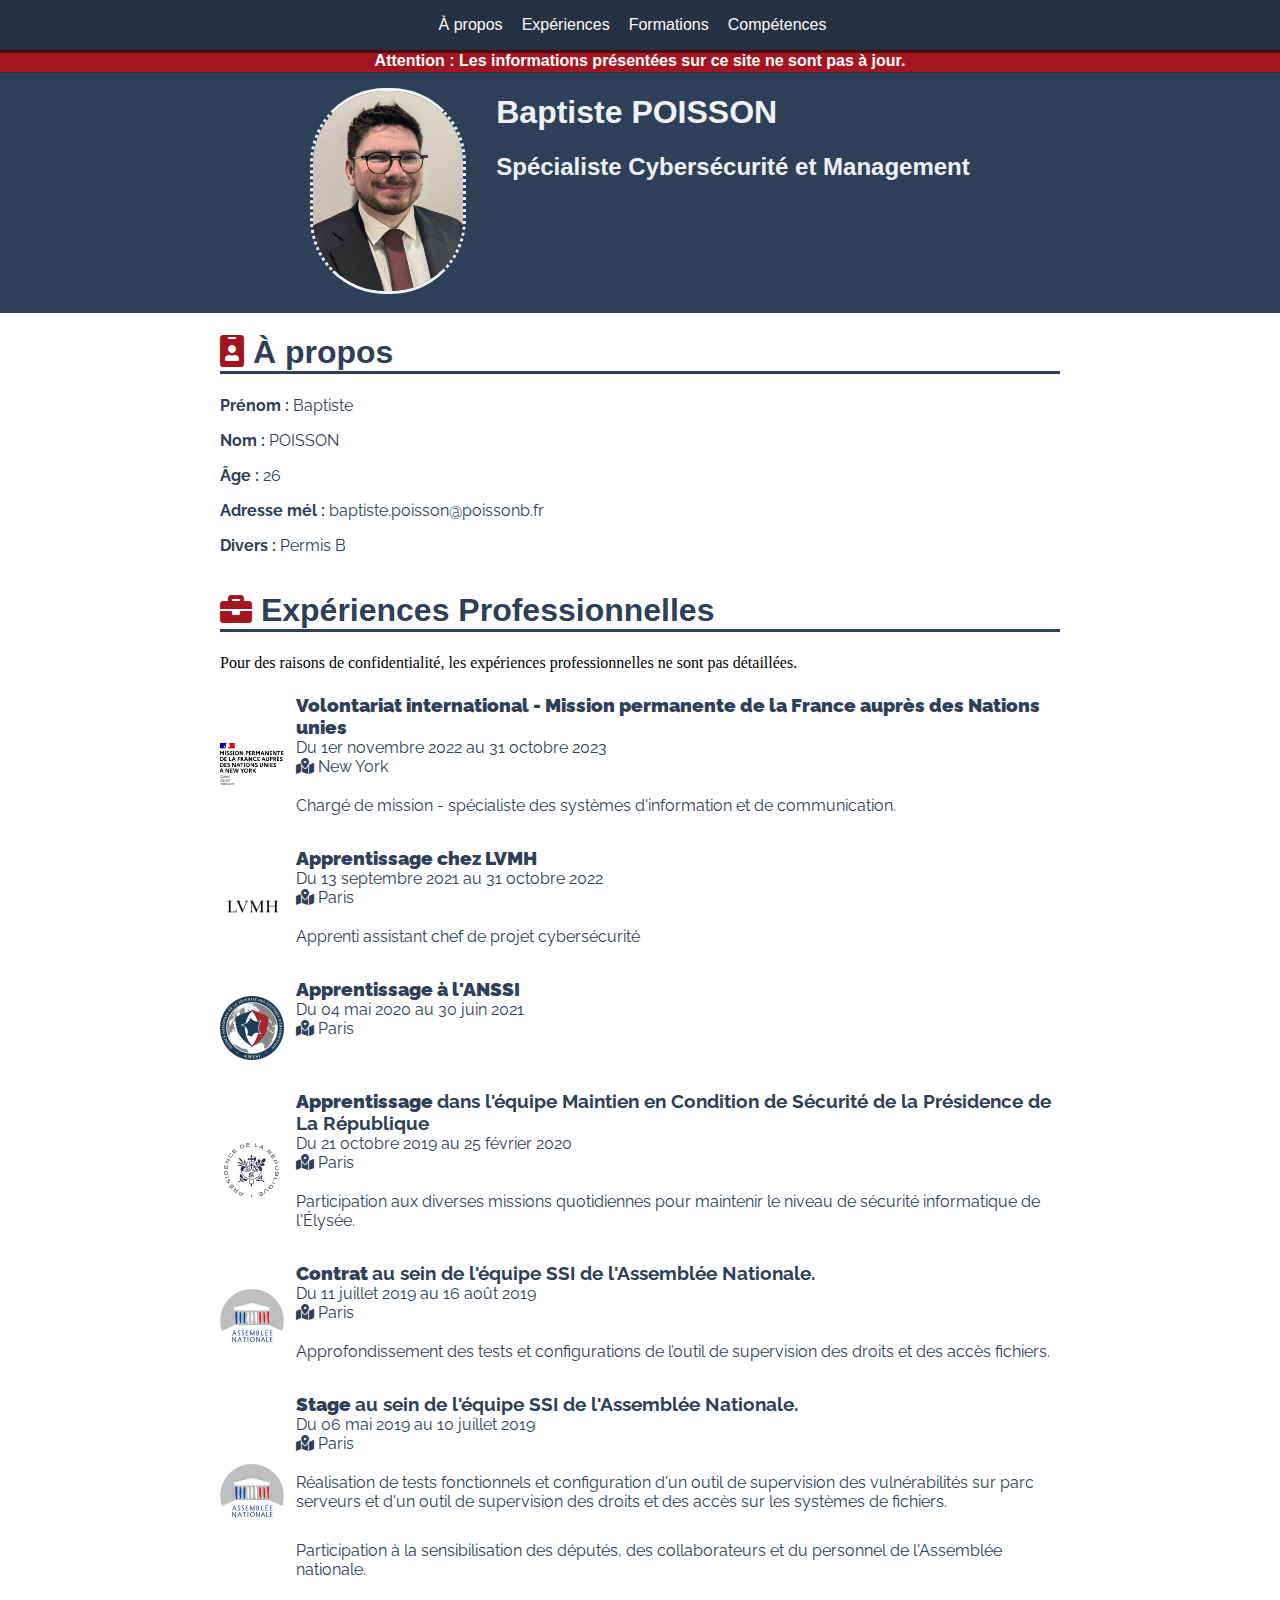
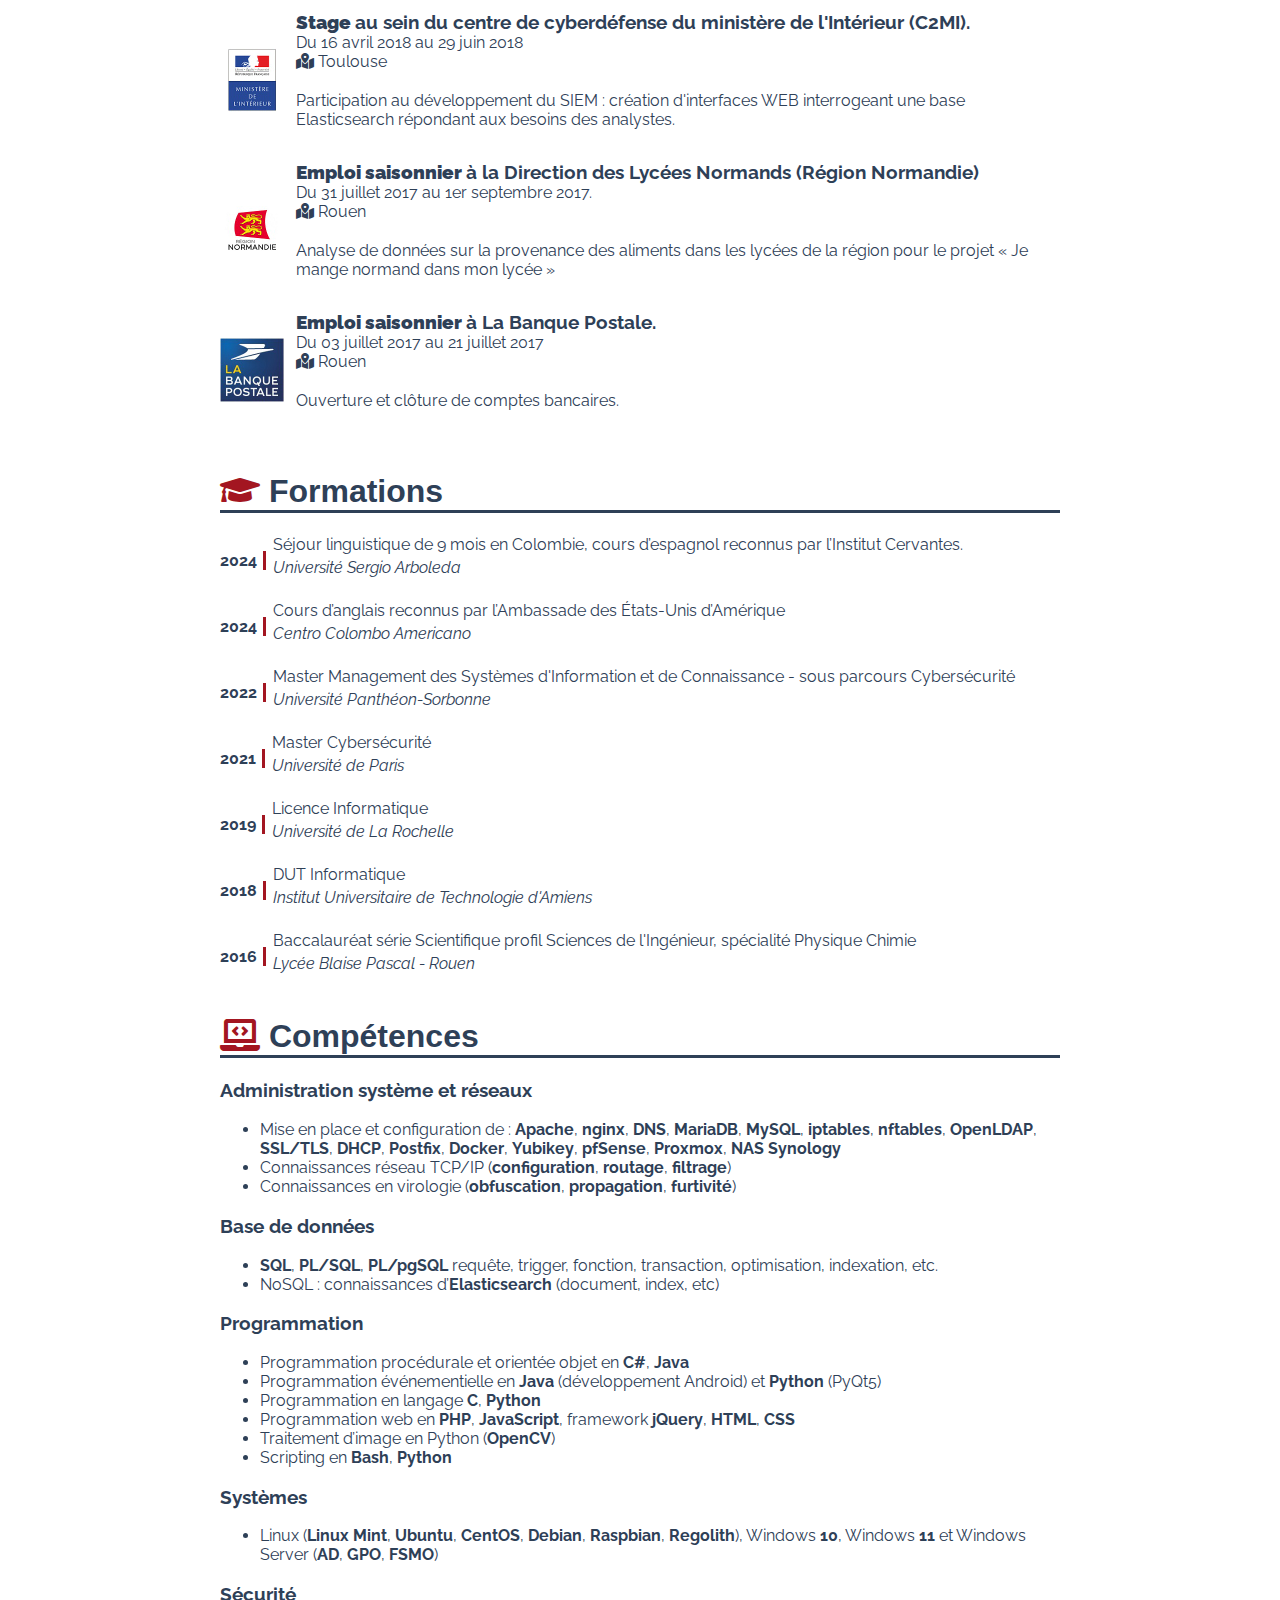
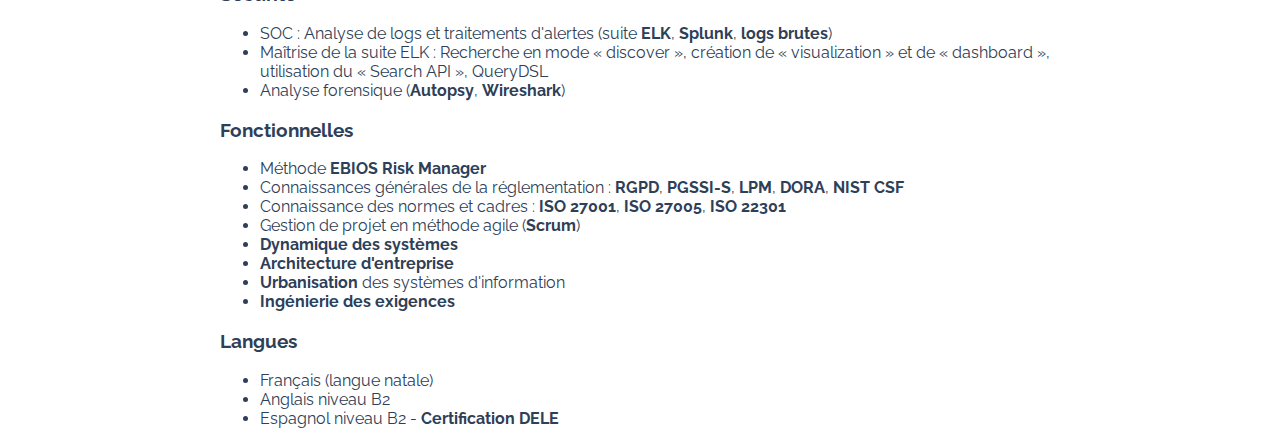
<file: index.html>
<!DOCTYPE html>
<html lang="fr">

<head>
    <meta charset="UTF-8">
    <meta name="description" content="Baptiste POISSON - CV professionnel.">
    <meta name="keywords" content="Baptiste POISSON, CV, cybersécurité, expériences, compétences, formations">
    <meta name="author" content="Baptiste POISSON">
    <meta name="viewport" content="width=device-width, initial-scale=1.0">

    <!-- CSS -->
    <link rel="stylesheet" href="css/fontawesome.min.css">
    <link rel="stylesheet" href="css/solid.min.css">
    <link rel="stylesheet" href="css/main.css">

    <!-- CSS -->

    <!-- Font -->

    <link href="https://fonts.googleapis.com/css?family=Merriweather:700|Raleway&display=swap" rel="stylesheet">

    <!-- Font -->

    <title>Baptiste POISSON - CV professionnel | Compétences, Expériences, Formations</title>
</head>

<body>
    <!-- Header -->
    <header class="header">
        <nav class="header-menu">
            <a href="#propos">À propos</a>
            <a href="#experiences">Expériences</a>
            <a href="#formations">Formations</a>
            <a href="#competences">Compétences</a>
        </nav>
    </header>

    <div class="alert-message">
        Attention : Les informations présentées sur ce site ne sont pas à jour.
    </div>

    <!--Header -->

    <!-- Banner -->
    <div class="banner">
        <div class="banner-image">
            <img src="img/baptistepoisson.jpg" alt="Photo de Baptiste POISSON">
        </div>
        <div class="banner-content">
            <h1>Baptiste POISSON</h1>
            <h2>Spécialiste Cybersécurité et Management</h2>
        </div>
    </div>

    <!-- Banner-->


    <!-- Contenu -->
    <div class="content">
        <!-- A propos-->

        <article class="propos" id="propos">
            <div class="content-title">
                <h1><i class="fas fa-id-badge"></i> À propos</h1>
            </div>
            <div class="content-content">
                <p><strong>Prénom : </strong>Baptiste</p>
                <p><strong>Nom : </strong>POISSON</p>
                <p><strong>Âge : </strong>26</p>
                <p><strong>Adresse mél : </strong>baptiste.poisson@poissonb.fr</p>
                <p><strong>Divers : </strong>Permis B</p>
            </div>

        </article>

        <!-- A propos-->

        <!--Experiences Pro-->

        <article class="experiences" id="experiences">
            <div class="content-title">
                <h1> <i class="fa fa-briefcase"></i> Expériences Professionnelles</h1>
                <p class="confidentialite">Pour des raisons de confidentialité, les expériences professionnelles ne sont pas détaillées.</p>
            </div>
            <ul class="content-content">               
                <li class="experiences-list">

                    <div class="experiences-img">
                        <img class="experiences-logo" src="img/rponu.jpg" alt="MEAE">
                    </div>


                    <div class="experiences-text">
                        <h3 class="experiences-title"><strong>Volontariat international - Mission permanente de la France auprès des Nations unies</strong></h3>
                        <p class="experiences-dates">Du 1er novembre 2022 au 31 octobre 2023</p>
                        <p class="experiences-lieux"><i class="fas fa-map-marked-alt experiences-lieux"></i> New York
                        </p>
                        <p class="experiences-content">Chargé de mission - spécialiste des systèmes d'information et de communication.</p>
                    </div>
                </li>

            	<li class="experiences-list">

                    <div class="experiences-img">
                        <img class="experiences-logo" src="img/lvmh.jpg" alt="LVMH">
                    </div>


                    <div class="experiences-text">
                        <h3 class="experiences-title"><strong>Apprentissage chez LVMH</strong></h3>
                        <p class="experiences-dates">Du 13 septembre 2021 au 31 octobre 2022</p>
                        <p class="experiences-lieux"><i class="fas fa-map-marked-alt experiences-lieux"></i> Paris
                        </p>
                        <p class="experiences-content">Apprenti assistant chef de projet cybersécurité</p>
                    </div>
                </li>

            	<li class="experiences-list">

                    <div class="experiences-img">
                        <img class="experiences-logo" src="img/anssi.jpg" alt="Logo de l'ANSSI">
                    </div>


                    <div class="experiences-text">
                        <h3 class="experiences-title"><strong>Apprentissage à l'ANSSI</strong></h3>
                        <p class="experiences-dates">Du 04 mai 2020 au 30 juin 2021</p>
                        <p class="experiences-lieux"><i class="fas fa-map-marked-alt experiences-lieux"></i> Paris
                        </p>
                        <p class="experiences-content"></p>
                    </div>
                </li>

                <li class="experiences-list">

                    <div class="experiences-img">
                        <img class="experiences-logo" src="img/pr.jpg" alt="Logo de La Présidence De La République">
                    </div>


                    <div class="experiences-text">
                        <h3 class="experiences-title"><strong>Apprentissage </strong>dans l'équipe Maintien en Condition de Sécurité de
                            la
                            Présidence de La République</h3>
                        <p class="experiences-dates">Du 21 octobre 2019 au 25 février 2020</p>
                        <p class="experiences-lieux"><i class="fas fa-map-marked-alt experiences-lieux"></i> Paris
                        </p>
                        <p class="experiences-content">Participation aux diverses missions quotidiennes pour
                            maintenir
                            le niveau de sécurité informatique de l'Élysée.</p>
                    </div>
                </li>

                <li class="experiences-list">

                    <div class="experiences-img">
                        <img class="experiences-logo" src="img/an.jpg" alt="Logo de l'Assemblée Nationale">
                    </div>

                    <div class="experiences-text">
                        <h3 class="experiences-title"><strong>Contrat </strong>au sein de l'équipe SSI de
                            l'Assemblée
                            Nationale.</h3>
                        <p class="experiences-dates">Du 11 juillet 2019 au 16 août 2019</p>
                        <p class="experiences-lieux"><i class="fas fa-map-marked-alt experiences-lieux"></i> Paris
                        </p>
                        <p class="experiences-content">Approfondissement des tests et configurations de l’outil de
                            supervision des droits et des accès fichiers.</p>

                    </div>
                </li>

                <li class="experiences-list">
                    <div class="experiences-img">
                        <img class="experiences-logo" src="img/an.jpg" alt="Logo de l'Assemblée Nationale">
                    </div>

                    <div class="experiences-text">
                        <h3 class="experiences-title"><strong>Stage </strong>au sein de l'équipe SSI de l'Assemblée
                            Nationale.</h3>
                        <p class="experiences-dates">Du 06 mai 2019 au 10 juillet 2019</p>
                        <p class="experiences-lieux"><i class="fas fa-map-marked-alt experiences-lieux"></i> Paris
                        </p>
                        <p class="experiences-content">Réalisation de tests fonctionnels et configuration d'un outil
                            de
                            supervision
                            des vulnérabilités sur parc serveurs et d'un outil de supervision des droits
                            et
                            des accès sur les systèmes de fichiers.</p>
                        <p class="experiences-content">Participation à la sensibilisation des députés, des collaborateurs et du personnel de l'Assemblée nationale.</p>
                    </div>
                </li>




                <li class="experiences-list">
                    <div class="experiences-img">
                        <img class="experiences-logo" src="img/interieur.jpg" alt="Logo du Ministère de l'Intérieur">
                    </div>
                    <div class="experiences-text">
                        <h3 class="experiences-title"><strong>Stage </strong>au sein du centre de cyberdéfense du
                            ministère de l'Intérieur (C2MI).</h3>
                        <p class="experiences-dates">Du 16 avril 2018 au 29 juin 2018</p>
                        <p class="experiences-lieux"><i class="fas fa-map-marked-alt experiences-lieux"></i>
                            Toulouse
                        </p>
                        <p class="experiences-content">Participation au développement du SIEM : création
                            d'interfaces
                            WEB interrogeant une base Elasticsearch répondant aux besoins des analystes.</p>

                    </div>
                </li>

                <li class="experiences-list">
                    <div class="experiences-img">
                        <img class="experiences-logo" src="img/region-normandie.jpg" alt="Logo de la Région Normandie">
                    </div>
                    <div class="experiences-text">
                        <h3 class="experiences-title"><strong>Emploi saisonnier </strong>à la Direction des Lycées
                            Normands (Région Normandie)</h3>
                        <p class="experiences-dates">Du 31 juillet 2017 au 1er septembre 2017.</p>
                        <p class="experiences-lieux"><i class="fas fa-map-marked-alt experiences-lieux"></i> Rouen
                        </p>
                        <p class="experiences-content">Analyse de données sur la provenance des aliments dans les
                            lycées
                            de la région pour le projet &laquo; Je mange normand dans mon lycée &raquo;</p>
                    </div>

                </li>


                <li class="experiences-list">
                    <div class="experiences-img">
                        <img class="experiences-logo" src="img/lbp.jpg" alt="Logo de La Banque Postale">
                    </div>
                    <div class="experiences-text">
                        <h3 class="experiences-title"><strong>Emploi saisonnier </strong>à La Banque Postale.</h3>
                        <p class="experiences-dates">Du 03 juillet 2017 au 21 juillet 2017</p>
                        <p class="experiences-lieux"><i class="fas fa-map-marked-alt experiences-lieux"></i> Rouen
                        </p>
                        <p class="experiences-content">Ouverture et clôture de comptes bancaires.</p>
                    </div>

                </li>
            </ul>
        </article>


        <!--Experiences Pro-->

        <!-- Formations -->

        <article class="formations" id="formations">
            <div class="content-title">
                <h1> <i class="fas fa-graduation-cap"></i> Formations</h1>
            </div>
            <div class="content-content">
            	<p class="flex-left formations-annees"><strong>2024</strong></p>
                <p class="flex-right formations-diplome">Séjour linguistique de 9 mois en Colombie, cours d’espagnol reconnus par l’Institut Cervantes.</p>
                <p class="flex-right formations-lieux">Université Sergio Arboleda</p>

                <p class="flex-left formations-annees"><strong>2024</strong></p>
                <p class="flex-right formations-diplome">Cours d’anglais reconnus par l’Ambassade des États-Unis d’Amérique</p>
                <p class="flex-right formations-lieux">Centro Colombo Americano</p>
                
            	<p class="flex-left formations-annees"><strong>2022</strong></p>
                <p class="flex-right formations-diplome">Master Management des Systèmes d'Information et de Connaissance - sous parcours Cybersécurité </p>
                <p class="flex-right formations-lieux">Université Panthéon-Sorbonne</p>

                <p class="flex-left formations-annees"><strong>2021</strong></p>
                <p class="flex-right formations-diplome">Master Cybersécurité</p>
                <p class="flex-right formations-lieux">Université de Paris</p>

                <p class="flex-left formations-annees"><strong>2019</strong></p>
                <p class="flex-right formations-diplome">Licence Informatique</p>
                <p class="flex-right formations-lieux">Université de La Rochelle</p>

                <p class="flex-left formations-annees"><strong>2018</strong></p>
                <p class="flex-right formations-diplome">DUT Informatique</p>
                <p class="flex-right formations-lieux">Institut Universitaire de Technologie d'Amiens</p>

                <p class="flex-left formations-annees"><strong>2016</strong></p>
                <p class="flex-right formations-diplome">Baccalauréat série Scientifique profil Sciences de
                    l'Ingénieur,
                    spécialité Physique Chimie</p>
                <p class="flex-right formations-lieux">Lycée Blaise Pascal - Rouen</p>
            </div>
        </article>
        <!-- Formations -->

        <!-- Compétences -->
        <article class="competences" id="competences">
            <div class="content-title">
                <h1> <i class="fas fa-laptop-code"></i> Compétences</h1>
            </div>
            <div class="content-content">

                <h3 class="competences-title">Administration système et réseaux</h3>
                <ul>
                    <li>Mise en place et configuration de : <b>Apache</b>, <b>nginx</b>, <b>DNS</b>, <b>MariaDB</b>, <b>MySQL</b>, <b>iptables</b>, <b>nftables</b>, <b>OpenLDAP</b>, <b>SSL/TLS</b>,
                        <b>DHCP</b>, <b>Postfix</b>, <b>Docker</b>, <b>Yubikey</b>, <b>pfSense</b>, <b>Proxmox</b>, <b>NAS Synology</b></li>
                    <li>Connaissances réseau TCP/IP (<b>configuration</b>, <b>routage</b>, <b>filtrage</b>) </li>
                    <li>Connaissances en virologie (<b>obfuscation</b>, <b>propagation</b>, <b>furtivité</b>) </li>
                </ul>

                <h3 class="competences-title">Base de données</h3>
                <ul>
                    <li><b>SQL</b>, <b>PL/SQL</b>, <b>PL/pgSQL</b> requête, trigger, fonction, transaction, optimisation, indexation,
                        etc.</li>
                    <li>NoSQL : connaissances d’<b>Elasticsearch</b> (document, index, etc) </li>
                </ul>

                <h3 class="competences-title">Programmation</h3>
                <ul>
                    <li>Programmation procédurale et orientée objet en <b>C#</b>, <b>Java</b></li>
                    <li>Programmation événementielle en <b>Java</b> (développement Android) et <b>Python</b> (PyQt5)</li>
                    <li>Programmation en langage <b>C</b>, <b>Python</b></li>
                    <li>Programmation web en <b>PHP</b>, <b>JavaScript</b>, framework <b>jQuery</b>, <b>HTML</b>, <b>CSS</b></li>
                    <li>Traitement d’image en Python (<b>OpenCV</b>)</li>
                    <li>Scripting en <b>Bash</b>, <b>Python</b></li>
                </ul>

                <h3 class="competences-title">Systèmes</h3>
                <ul>
                    <li>Linux (<b>Linux Mint</b>, <b>Ubuntu</b>, <b>CentOS</b>, <b>Debian</b>, <b>Raspbian</b>, <b>Regolith</b>), Windows <b>10</b>, Windows <b>11</b> et Windows Server (<b>AD</b>, <b>GPO</b>, <b>FSMO</b>)</li>
                </ul>

                <h3 class="competences-title">Sécurité</h3>
                <ul>
                	<li>SOC : Analyse de logs et traitements d'alertes (suite <b>ELK</b>, <b>Splunk</b>, <b>logs brutes</b>)</li>
                	<li>Maîtrise de la suite ELK : Recherche en mode &#xAB; discover &#xBB;, création de &#xAB; visualization &#xBB; et de &#xAB; dashboard &#xBB;, utilisation du &#xAB; Search API &#xBB;, QueryDSL</li>
                	<li>Analyse forensique (<b>Autopsy</b>, <b>Wireshark</b>)</li>
                </ul>


                <h3 class="competences-title">Fonctionnelles</h3>
                <ul>
                    <li>Méthode <b>EBIOS Risk Manager</b></li>
                    <li>Connaissances générales de la réglementation : <b>RGPD</b>, <b>PGSSI-S</b>, <b>LPM</b>, <b>DORA</b>, <b>NIST CSF</b></li>
                    <li>Connaissance des normes et cadres : <b>ISO 27001</b>, <b>ISO 27005</b>, <b>ISO 22301</b></li>
                    <li>Gestion de projet en méthode agile (<b>Scrum</b>)</li>
                    <li><b>Dynamique des systèmes</b></li>
                    <li><b>Architecture d'entreprise</b></li>
                    <li><b>Urbanisation</b> des systèmes d'information</li>
                    <li><b>Ingénierie des exigences</b></li>
                </ul>


                <h3 class="competences-title">Langues</h3>
                <ul>
                	<li>Français (langue natale)</li>
                    <li>Anglais niveau B2</li>
                    <li>Espagnol niveau B2 - <b>Certification DELE</b></li>
                </ul>

            </div>
        </article>

        <!-- Compétences -->

    </div>
    <!-- Contenu -->
</body>

</html>
</file>
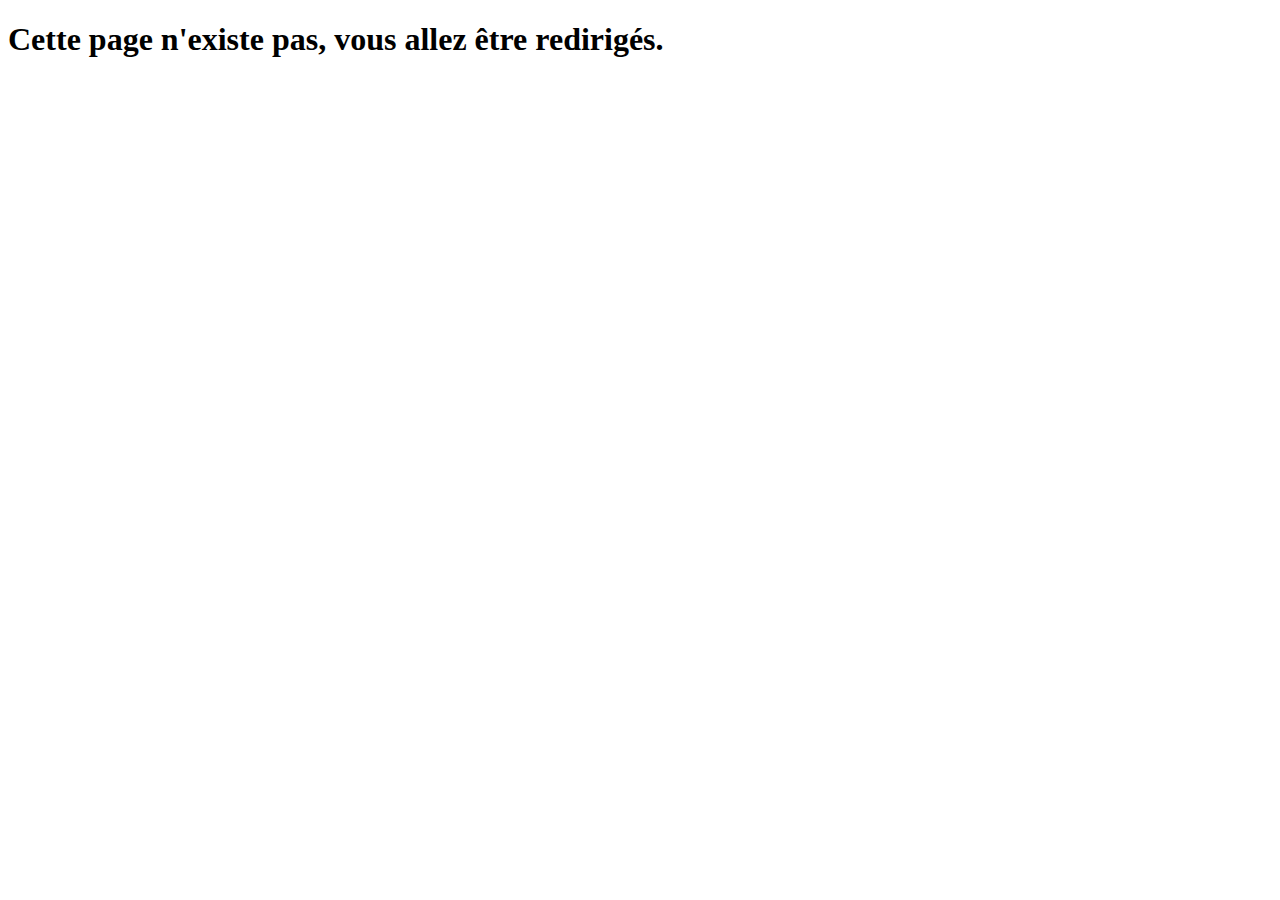
<file: redirect.html>
<!doctype html>
<html lang="fr">
    	<head>
	 	<meta charset="UTF-8">
        	<meta http-equiv="refresh" content="3;url=http://baptistepoisson.info/" />
        	<title>Page inexistante</title>
	</head>
	<body>
		 <h1>Cette page n'existe pas, vous allez être redirigés.</h1>
	</body>
</html>
</file>
<file: css/main.css>
/*
Header
*/

.header{
    text-align: center;
    height: 50px;
    background-color: 	#233143;
    background-size: contain;
    justify-content: center;
    display: flex;
    flex-direction: column;
    border-bottom-style: outset;
    border-bottom-color: #A31621;
    position: fixed;
    width: 100%;
    top: 0;
    z-index: 1;
}


.header .header-menu a {
    color: snow;
    margin-right: 15px;
    font-family: 'Helvetica', sans-serif;
    text-decoration: none;
}


.header .header-menu a:hover {
    color: #A31621;
}

.alert-message {
    text-align: center;
    background-color: #A31621;
    color: white;
    padding: 2px;
    font-family: 'Helvetica', sans-serif;
    font-weight: bold;
    margin-top: 50px; /* Pour qu'il apparaisse sous le header fixe */
    border-bottom: 1px solid #233143;
}

/*
body
*/
body{
    margin: 0;
}
/* 
Banner 
*/

.banner{
    display: flex;
    flex-wrap: wrap;
    justify-content: center;
    background-color: #2e4057;
    margin: 0; /* Supprime toutes les marges */
    margin-top: 0; /* Spécifiquement supprime la marge supérieure */
    border-top: none; /* Supprime toute bordure supérieure */
}

.banner .banner-content{
    margin-left: 15px;
}

.banner .banner-image{
    margin-right: 15px;
}

.banner .banner-image img{
    margin-top: 15px;
    margin-bottom: 15px;
    max-width: 150px;
    height: auto;
    border-color: #eef2f6;
    border-width: 3px;
    border-style: solid dotted;
    border-radius: 75px;
}

.banner .banner-content h1{
    font-family: 'Helvetica', sans-serif;
    color: #eef2f6;
}

.banner .banner-content h2, .banner .banner-content h3{
    font-family: 'Helvetica', sans-serif;
    color : #eef2f6;
}

/*
Contenu
*/
.content{
    display: flex;
    flex-wrap: wrap;
    flex-flow: column;
    justify-content: center;
    margin: auto;
    max-width: 840px;
}


.content .content-title h1{
    font-family: 'Helvetica', sans-serif;
    color: #2e4057;
    border-bottom-style: solid;
}


.content .content-content{
    font-family: 'Raleway', sans-serif;
    color: 	#2e4057;
}

/*
Awesome Font
*/

.fas, .fa{
    color: #A31621;
    
}

/*
Section à propos
*/




/*
Experiences Pro
*/

i.experiences-lieux{
    color: 	#2e4057;
}

.experiences-list{
    display: flex;
}


ul.content-content{
    list-style-image: none;
    list-style-position: unset;
    list-style-type: none;
    margin-left: 0;
    padding-left: 0;
}

.experiences-img{
    display: flex;
    margin: auto;
}

.experiences-logo{
    max-width: 64px;
    max-height: 64px;
    position: relative;
    flex-shrink: 0;
}

.experiences-text{
    padding-left: 6px;
    margin: 6px;
    flex-grow: 1;
}



.experiences-lieux, .experiences-dates, .experiences-title{
    margin: 0;
    padding: 0;
    border: 0;
}

.experiences-content{
    padding-top: 10px;
    margin-top: 10px;
    padding-bottom: 10px;
    margin-bottom: 10px;
}



/*
Formations
*/

.formations-annees{
    float: left;
    padding-right: 0.4em;
    margin-right: 0.4em;
    border-right-style: solid;
    border-right-color: #A31621;

}

.formations-diplome, .formations-lieux{
    margin: 0.25em;
    border: 0;
}

.formations-lieux{
    margin-bottom: 1.5em;
    font-style: italic;

}
</file>
<file: css/solid.min.css>
/*!
 * Font Awesome Free 5.12.0 by @fontawesome - https://fontawesome.com
 * License - https://fontawesome.com/license/free (Icons: CC BY 4.0, Fonts: SIL OFL 1.1, Code: MIT License)
 */
@font-face{font-family:"Font Awesome 5 Free";font-style:normal;font-weight:900;font-display:auto;src:url(../webfonts/fa-solid-900.eot);src:url(../webfonts/fa-solid-900.eot?#iefix) format("embedded-opentype"),url(../webfonts/fa-solid-900.woff2) format("woff2"),url(../webfonts/fa-solid-900.woff) format("woff"),url(../webfonts/fa-solid-900.ttf) format("truetype"),url(../webfonts/fa-solid-900.svg#fontawesome) format("svg")}.fa,.fas{font-family:"Font Awesome 5 Free";font-weight:900}
</file>
